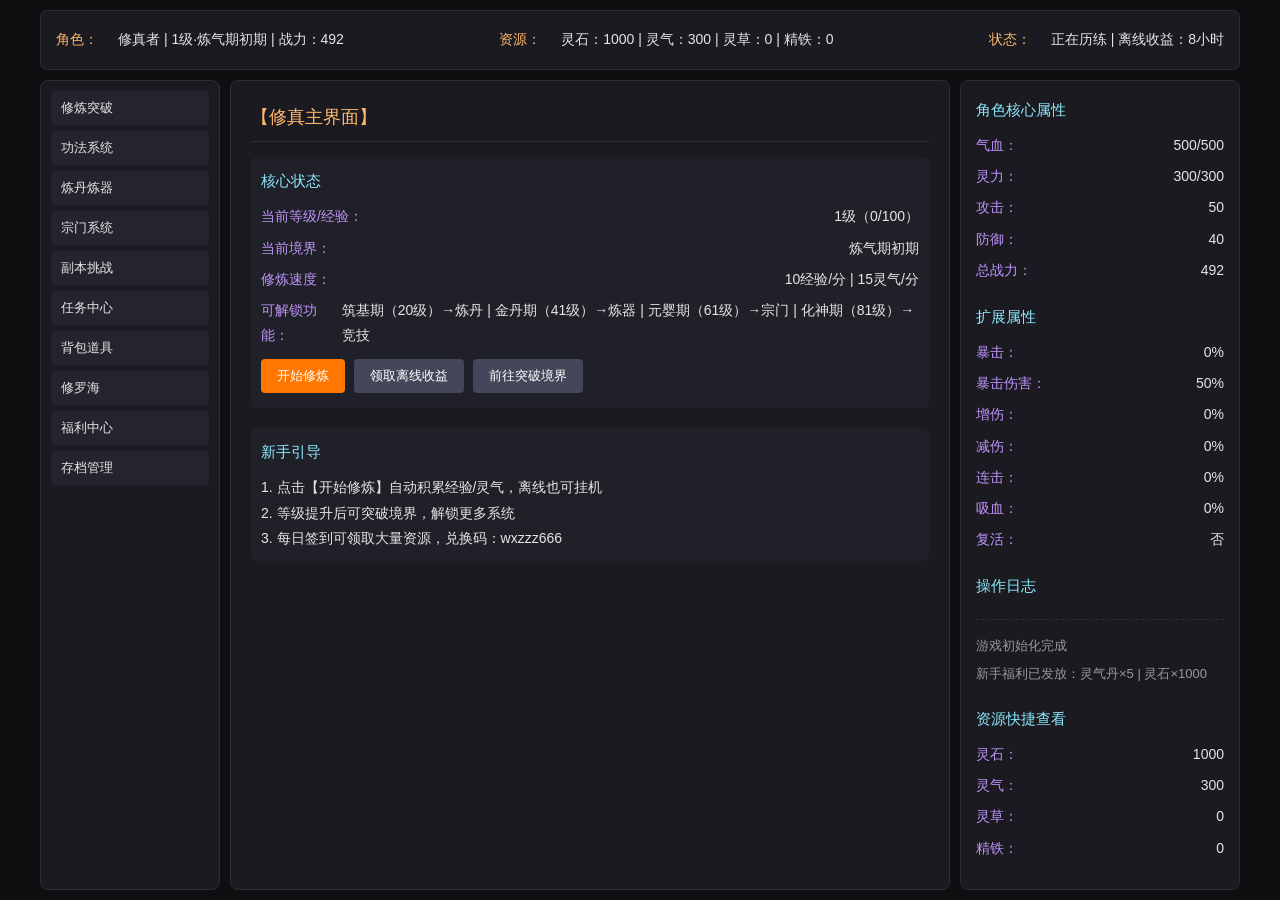
<file: 极速xiuxian.html>
<!DOCTYPE html>
<html lang="zh-CN">
<head>
    <meta charset="UTF-8">
    <meta name="viewport" content="width=device-width, initial-scale=1.0">
    <title>文字修真传 - 完整版</title>
    <link rel="stylesheet" href="style.css">
</head>
<body>
    <div class="game-container">
        <!-- 顶部状态栏（全局固定） -->
        <div class="status-bar">
            <div class="status-item">
                <span class="status-key">角色：</span>
                <span id="role-info">修真者 | 1级·炼气期初期 | 战力：100</span>
            </div>
            <div class="status-item">
                <span class="status-key">资源：</span>
                <span id="res-info">灵石：1000 | 灵气：300 | 灵草：0 | 精铁：0</span>
            </div>
            <div class="status-item">
                <span class="status-key">状态：</span>
                <span id="state-info">未修炼 | 离线收益：8小时</span>
            </div>
        </div>

        <!-- 左侧导航栏（全局固定） -->
        <div class="nav-bar">
            <button class="nav-btn active" data-view="practice" onclick="switchView('practice')">修炼突破</button>
            <button class="nav-btn" data-view="gongfa" onclick="switchView('gongfa')">功法系统</button>
            <button class="nav-btn" data-view="alchemy" onclick="switchView('alchemy')">炼丹炼器</button>
            <button class="nav-btn" data-view="zongmen" onclick="switchView('zongmen')">宗门系统</button>
            <button class="nav-btn" data-view="dungeon" onclick="switchView('dungeon')">副本挑战</button>
            <button class="nav-btn" data-view="task" onclick="switchView('task')">任务中心</button>
            <button class="nav-btn" data-view="bag" onclick="switchView('bag')">背包道具</button>
            <button class="nav-btn" data-view="shura" onclick="switchView('shura')">修罗海</button>
            <button class="nav-btn" data-view="welfare" onclick="switchView('welfare')">福利中心</button>
            <button class="nav-btn" onclick="gameActions.openSaveManager()">存档管理</button>
        </div>

        <!-- 主内容区（动态切换） -->
        <div class="main-content" id="main-view">
            <!-- 首页内容（默认） -->
            <div class="content-view active" id="view-home">
                <div class="content-title">【修真主界面】</div>
                <div class="module">
                    <div class="module-title">核心状态</div>
                    <div class="info-line">
                        <span class="info-label">当前等级/经验：</span>
                        <span id="home-level">1级（0/100）</span>
                    </div>
                    <div class="info-line">
                        <span class="info-label">当前境界：</span>
                        <span id="home-realm">炼气期初期</span>
                    </div>
                    <div class="info-line">
                        <span class="info-label">修炼速度：</span>
                        <span id="home-speed">10经验/分 | 15灵气/分（引气诀+10%）</span>
                    </div>
                    <div class="info-line">
                        <span class="info-label">可解锁功能：</span>
                        <span>筑基期（20级）→炼丹 | 金丹期（41级）→炼器 | 元婴期（61级）→宗门 | 化神期（81级）→竞技</span>
                    </div>
                    <button class="btn btn-primary" onclick="gameActions.startPractice()">开始修炼</button>
                    <button class="btn" onclick="gameActions.getOfflineReward()">领取离线收益</button>
                    <button class="btn" onclick="switchView('practice')">前往突破境界</button>
                </div>
                <div class="module">
                    <div class="module-title">新手引导</div>
                    <p>1. 点击【开始修炼】自动积累经验/灵气，离线也可挂机</p>
                    <p>2. 等级提升后可突破境界，解锁更多系统</p>
                    <p>3. 每日签到可领取大量资源，兑换码：wxzzz666</p>
                </div>
            </div>

            <!-- 修炼突破界面 -->
            <div class="content-view" id="view-practice">
                <div class="content-title">【修炼突破系统】</div>
                <!-- 修炼模块 -->
                <div class="module">
                    <div class="module-title">修炼中心</div>
                    <div class="info-line">
                        <span class="info-label">修炼状态：</span>
                        <span id="practice-state" class="tag-warning">未修炼</span>
                    </div>
                    <div class="info-line">
                        <span class="info-label">当前地图：</span>
                        <select id="map-select" onchange="gameActions.changeMap(this.value)" style="padding: 5px; border: 1px solid #ddd; border-radius: 4px;">
                            <option value="qingshan">青丘山（练气期）</option>
                            <option value="greenValley">绿柳谷（练气期）</option>
                            <option value="tianchi">天池（筑基期）</option>
                            <option value="cloudPeak">云峰（筑基期）</option>
                            <option value="yaochi">瑶池（金丹期）</option>
                            <option value="fairyCave">仙洞（金丹期）</option>
                            <option value="xuantian">玄天秘境（元婴期）</option>
                            <option value="starryAbyss">星空深渊（元婴期）</option>
                            <option value="godDomain">化神之域（化神期）</option>
                            <option value="lawRealm">法则之境（化神期）</option>
                            <option value="voidRealm">炼虚秘境（炼虚期）</option>
                            <option value="spaceRift">空间乱流（炼虚期）</option>
                            <option value="unitySanctuary">合体圣境（合体期）</option>
                            <option value="daoRealm">道韵之境（合体期）</option>
                            <option value="celestialRealm">大乘神域（大乘期）</option>
                            <option value="immortalGate">仙途入口（大乘期）</option>
                            <option value="tribulationPlatform">渡劫仙台（渡劫期）</option>
                            <option value="celestialEdge">仙界边缘（渡劫期）</option>
                        </select>
                    </div>
                    <div class="info-line">
                        <span class="info-label">地图描述：</span>
                        <span id="map-description">适合练气期修士修炼的地方，灵气稀薄但安全</span>
                    </div>
                    <div class="info-line">
                        <span class="info-label">基础速度：</span>
                        <span id="practice-base-speed">10经验/分 | 15灵气/分</span>
                    </div>
                    <div class="info-line">
                        <span class="info-label">加成明细：</span>
                        <span id="practice-bonus">引气诀（1级）+10% | 无法器加成 → 实际：11.5经验/分 | 17.25灵气/分</span>
                    </div>
                    <div class="info-line">
                        <span class="info-label">剩余升级经验：</span>
                        <span id="practice-exp">100（约8.7分钟）</span>
                    </div>
                    <div class="info-line">
                        <span class="info-label">离线收益上限：</span>
                        <span>8小时（最多552经验 | 828灵气）</span>
                    </div>
                    <div class="info-line">
                        <span class="info-label">挂机时间：</span>
                        <span id="practice-time">0分钟</span>
                    </div>
                    <button class="btn" onclick="gameActions.useItem('lingQiDan')">使用灵气丹（剩余：<span id="practice-dan">5</span>）</button>
                    <button class="btn btn-primary" onclick="gameActions.stopPractice()">领取挂机收益</button>
                    <div class="info-line" style="margin-top:10px;">
                        <label><input type="checkbox" id="auto-use-dan" onchange="gameData.autoUseDan = this.checked; saveGame()"> 自动使用灵气丹</label>
                        <label><input type="checkbox" id="auto-get-offline" onchange="gameData.autoGetOffline = this.checked; saveGame()"> 自动领取离线收益</label>
                        <label><input type="checkbox" id="auto-practice" onchange="gameData.autoPractice = this.checked; saveGame(); if(this.checked) gameActions.startAutoPractice();"> 自动修炼</label>
                    </div>
                </div>

                <!-- 突破模块 -->
                <div class="module">
                    <div class="module-title">境界突破</div>
                    <div class="info-line">
                        <span class="info-label">当前境界/目标：</span>
                        <span id="break-realm">炼气期初期 → 炼气期中期</span>
                    </div>
                    <div class="info-line">
                        <span class="info-label">突破条件：</span>
                        <span id="break-conditions">等级≥5（✅） | 灵气≥500（❌ 当前300） | 无道具需求（✅）</span>
                    </div>
                    <div class="info-line">
                        <span class="info-label">突破成功率：</span>
                        <span id="break-rate">100%（炼气期）</span>
                    </div>
                    <div class="info-line">
                        <span class="info-label">突破收益：</span>
                        <span>气血+200 | 灵力+100 | 修炼速度+10%</span>
                    </div>
                    <button class="btn btn-primary" id="btn-break" onclick="gameActions.breakRealm()" disabled>突破境界</button>
                </div>
            </div>

            <!-- 功法系统界面 -->
            <div class="content-view" id="view-gongfa">
                <div class="content-title">【功法系统】</div>
                <div class="module">
                    <div class="module-title">已装备功法</div>
                    <div class="item-list" id="gongfa-equipped">
                        <!-- 动态渲染 -->
                    </div>
                </div>
                <div class="module">
                    <div class="module-title">功法列表</div>
                    <div class="item-list" id="gongfa-list">
                        <!-- 动态渲染 -->
                    </div>
                    <div class="info-line">
                        <span class="info-label">功法合成：</span>
                        <span>10个对应碎片合成1个功法</span>
                    </div>
                    <div class="info-line">
                        <span class="info-label">功法升级：</span>
                        <span>10 + 等级×10个对应碎片</span>
                    </div>
                </div>
            </div>

            <!-- 炼丹炼器界面 -->
            <div class="content-view" id="view-alchemy">
                <div class="content-title">【炼丹炼器系统】</div>
                <!-- 炼丹模块 -->
                <div class="module">
                    <div class="module-title">炼丹中心（解锁：筑基期）</div>
                    <div class="info-line" id="alchemy-unlock-tip">
                        <span class="tag-warning">未解锁：需突破至筑基期（20级）</span>
                    </div>
                    <div class="info-line">
                        <span class="info-label">炼丹等级/经验：</span>
                        <span id="alchemy-level">0级（0/100）</span>
                    </div>
                    <div class="item-list" id="alchemy-list">
                        <div class="item">
                            <div>
                                <span>灵气丹（辅助类）</span>
                                <span>功效：修炼速度×2 持续10分钟</span>
                            </div>
                            <div>
                                <span>材料：灵草×10 | 灵石×100（当前：0/10 | 1000/100）</span>
                                <button class="btn" id="btn-make-dan" onclick="gameActions.makeAlchemy('lingQiDan')" disabled>炼制</button>
                            </div>
                        </div>
                        <div class="item">
                            <div>
                                <span>金丹丹（突破类）</span>
                                <span>功效：筑基→金丹突破成功率+10%</span>
                            </div>
                            <div>
                                <span>材料：灵草×50 | 灵石×1000（当前：0/50 | 1000/1000）</span>
                                <button class="btn" disabled>炼制</button>
                            </div>
                        </div>
                    </div>
                    <div class="info-line">
                        <span class="info-label">当前炼丹任务：</span>
                        <span id="alchemy-task">无</span>
                    </div>
                </div>

                <!-- 炼器模块 -->
                <div class="module">
                    <div class="module-title">炼器中心（解锁：金丹期）</div>
                    <div class="info-line" id="forge-unlock-tip">
                        <span class="tag-warning">未解锁：需突破至金丹期（41级）</span>
                    </div>
                    <div class="item-list" id="forge-list">
                        <div class="item">
                            <div>
                                <span>青钢剑（凡品·攻击）</span>
                                <span>功效：攻击+50</span>
                            </div>
                            <div>
                                <span>材料：精铁×10 | 灵石×200（当前：0/10 | 1000/200）</span>
                                <button class="btn" id="btn-make-forge" disabled>打造</button>
                            </div>
                        </div>
                        <div class="item">
                            <div>
                                <span>青钢甲（凡品·防御）</span>
                                <span>功效：防御+40</span>
                            </div>
                            <div>
                                <span>材料：精铁×15 | 灵石×300（当前：0/15 | 1000/300）</span>
                                <button class="btn" disabled>打造</button>
                            </div>
                        </div>
                    </div>
                    <div class="module-title" style="margin-top:10px;">法器强化</div>
                    <div class="info-line">
                        <span class="info-label">当前强化法器：</span>
                        <span id="forge-stren-item">无</span>
                    </div>
                    <div class="info-line">
                        <span class="info-label">强化消耗：</span>
                        <span>强化石×2 | 灵石×100（当前：0/2 | 1000/100）</span>
                    </div>
                    <button class="btn" id="btn-stren-forge" disabled>强化法器</button>
                </div>
            </div>

            <!-- 宗门系统界面 -->
            <div class="content-view" id="view-zongmen">
                <div class="content-title">【宗门系统】</div>
                <div class="module">
                    <div class="module-title">宗门状态</div>
                    <div class="info-line" id="zongmen-unlock-tip">
                        <span class="tag-warning">未解锁：需突破至元婴期（61级）</span>
                    </div>
                    <div class="info-line">
                        <span class="info-label">当前状态：</span>
                        <span id="zongmen-state">未加入宗门</span>
                    </div>
                    <button class="btn" id="btn-create-zongmen" onclick="gameActions.createZongmen()" disabled>创建宗门（需宗门令牌×1 | 灵石×10000）</button>
                    <button class="btn" id="btn-join-zongmen" onclick="gameActions.showZongmenList()" disabled>加入宗门</button>
                </div>
                <div class="module" id="zongmen-list" style="display:none;">
                    <div class="module-title">宗门列表</div>
                    <div class="item-list">
                        <div class="item">
                            <div>
                                <span>青云宗（等级1）</span>
                                <span>人数：1/20 | 宗主：修真者123</span>
                            </div>
                            <button class="btn" onclick="gameActions.applyZongmen('青云宗')">申请加入</button>
                        </div>
                        <div class="item">
                            <div>
                                <span>逍遥阁（等级1）</span>
                                <span>人数：2/20 | 宗主：修真者456</span>
                            </div>
                            <button class="btn" onclick="gameActions.applyZongmen('逍遥阁')">申请加入</button>
                        </div>
                    </div>
                </div>
                <div class="module" id="zongmen-func" style="display:none;">
                    <div class="module-title">宗门功能</div>
                    <button class="btn" onclick="switchView('zongmen-task')">宗门任务</button>
                    <button class="btn" onclick="switchView('zongmen-shop')">宗门商店</button>
                    <button class="btn" onclick="switchView('zongmen-chat')">宗门聊天</button>
                </div>
            </div>



            <!-- 任务中心界面 -->
            <div class="content-view" id="view-task">
                <div class="content-title">【任务中心】</div>
                <!-- 日常任务 -->
                <div class="module">
                    <div class="module-title">日常任务（每日24点刷新）</div>
                    <div class="item-list" id="task-daily">
                        <div class="item">
                            <div>
                                <span>修炼2小时</span>
                                <span class="tag-warning">进度：0/2小时</span>
                            </div>
                            <button class="btn" onclick="gameActions.getTaskReward('daily1')" disabled>领取（灵石×200 | 灵气丹×1）</button>
                        </div>
                        <div class="item">
                            <div>
                                <span>突破1次境界</span>
                                <span class="tag-warning">进度：0/1</span>
                            </div>
                            <button class="btn" onclick="gameActions.getTaskReward('daily2')" disabled>领取（灵石×300 | 灵草×5）</button>
                        </div>
                        <div class="item">
                            <div>
                                <span>签到1次</span>
                                <span class="tag-warning">进度：0/1</span>
                            </div>
                            <button class="btn" onclick="gameActions.getTaskReward('daily3')" disabled>领取（灵石×100 | 精铁×2）</button>
                        </div>
                    </div>
                    <button class="btn" onclick="gameActions.refreshDailyTask()">刷新日常任务（剩余：2/3次）</button>
                </div>

                <!-- 主线任务 -->
                <div class="module">
                    <div class="module-title">主线任务（跟随境界）</div>
                    <div class="item-list" id="task-main">
                        <div class="item">
                            <div>
                                <span>突破至炼气期中期</span>
                                <span class="tag-warning">进度：未完成</span>
                            </div>
                            <button class="btn" onclick="gameActions.getTaskReward('main1')" disabled>领取（灵石×500 | 引气诀碎片×2）</button>
                        </div>
                        <div class="item">
                            <div>
                                <span>等级提升至10级</span>
                                <span class="tag-warning">进度：1/10</span>
                            </div>
                            <button class="btn" onclick="gameActions.getTaskReward('main2')" disabled>领取（灵石×800 | 灵气丹×3）</button>
                        </div>
                    </div>
                </div>

                <!-- 成就任务 -->
                <div class="module">
                    <div class="module-title">成就任务（永久有效）</div>
                    <div class="item-list" id="task-achievement">
                        <div class="item">
                            <div>
                                <span>首次突破境界</span>
                                <span class="tag-warning">进度：未完成</span>
                            </div>
                            <button class="btn" onclick="gameActions.getTaskReward('ach1')" disabled>领取（成就点×10 | 灵石×1000）</button>
                        </div>
                        <div class="item">
                            <div>
                                <span>炼制10颗丹药</span>
                                <span class="tag-warning">进度：0/10</span>
                            </div>
                            <button class="btn" onclick="gameActions.getTaskReward('ach2')" disabled>领取（成就点×20 | 强化石×5）</button>
                        </div>
                    </div>
                </div>
            </div>

            <!-- 背包道具界面 -->
            <div class="content-view" id="view-bag">
                <div class="content-title">【背包道具系统】</div>
                <div class="module">
                    <div class="module-title">消耗品</div>
                    <div class="item-list" id="bag-consume">
                        <div class="item">
                            <span>灵气丹 ×<span id="bag-lingQiDan">5</span></span>
                            <button class="btn" onclick="gameActions.useItem('lingQiDan')">使用</button>
                        </div>
                        <div class="item">
                            <span>金丹丹 ×<span id="bag-jinDan">0</span></span>
                            <button class="btn" onclick="gameActions.useItem('jinDan')" disabled>使用</button>
                        </div>
                        <div class="item">
                            <span>加速符 ×<span id="bag-accelerate">3</span></span>
                            <button class="btn" onclick="gameActions.useItem('accelerate')">使用</button>
                        </div>
                    </div>
                </div>
                <div class="module">
                    <div class="module-title">材料</div>
                    <div class="item-list" id="bag-material">
                        <div class="item">
                            <span>灵草 ×<span id="bag-lingCao">0</span></span>
                            <span>用途：炼丹</span>
                        </div>
                        <div class="item">
                            <span>精铁 ×<span id="bag-iron">0</span></span>
                            <span>用途：炼器</span>
                        </div>
                        <div class="item">
                            <span>强化石 ×<span id="bag-strenStone">0</span></span>
                            <span>用途：法器强化</span>
                        </div>
                    </div>
                </div>
                <div class="module">
                    <div class="module-title">突破材料</div>
                    <div class="item-list" id="bag-break">
                        <div class="item">
                            <span>练气丹 ×<span id="bag-lianQiDan">0</span></span>
                            <span>用途：突破到筑基期</span>
                        </div>
                        <div class="item">
                            <span>筑基丹 ×<span id="bag-zhuJiDan">0</span></span>
                            <span>用途：突破到金丹期</span>
                        </div>
                        <div class="item">
                            <span>金丹液 ×<span id="bag-jinDanYe">0</span></span>
                            <span>用途：突破到元婴期</span>
                        </div>
                        <div class="item">
                            <span>元婴果 ×<span id="bag-yuanYingGuo">0</span></span>
                            <span>用途：突破到化神期</span>
                        </div>
                        <div class="item">
                            <span>化神晶 ×<span id="bag-huaShenJing">0</span></span>
                            <span>用途：突破到炼虚期</span>
                        </div>
                        <div class="item">
                            <span>炼虚石 ×<span id="bag-lianXuShi">0</span></span>
                            <span>用途：突破到合体期</span>
                        </div>
                        <div class="item">
                            <span>合体莲 ×<span id="bag-heTiLian">0</span></span>
                            <span>用途：突破到大乘期</span>
                        </div>
                        <div class="item">
                            <span>大乘骨 ×<span id="bag-daChengGu">0</span></span>
                            <span>用途：突破到渡劫期</span>
                        </div>
                        <div class="item">
                            <span>渡劫丹 ×<span id="bag-duJieDan">0</span></span>
                            <span>用途：突破到更高境界</span>
                        </div>
                        <div class="item">
                            <span>突破保底符 ×<span id="bag-baoDiFu">0</span></span>
                            <span>用途：提高突破成功率</span>
                        </div>
                    </div>
                </div>
                <div class="module">
                    <div class="module-title">特殊道具</div>
                    <div class="item-list" id="bag-special">
                        <div class="item">
                            <span>宗门令牌 ×<span id="bag-zongmenToken">1</span></span>
                            <span>用途：创建宗门</span>
                        </div>
                        <div class="item">
                            <span>竞技次数卡 ×<span id="bag-competeCard">0</span></span>
                            <span>用途：增加竞技次数</span>
                        </div>
                    </div>
                </div>
            </div>

            <!-- 福利中心界面 -->
            <div class="content-view" id="view-welfare">
                <div class="content-title">【福利中心】</div>
                <!-- 每日签到 -->
                <div class="module">
                    <div class="module-title">每日签到</div>
                    <div class="info-line">
                        <span class="info-label">当前签到天数：</span>
                        <span id="welfare-sign">0/7</span>
                    </div>
                    <div class="info-line">
                        <span class="info-label">今日签到奖励：</span>
                        <span>灵石×500 | 灵气丹×2</span>
                    </div>
                    <button class="btn btn-primary" id="btn-sign" onclick="gameActions.signIn()">立即签到</button>
                    <div class="info-line">
                        <span class="info-label">累计签到奖励：</span>
                        <span>7天：宗门令牌×1 | 30天：上品功法碎片×10</span>
                    </div>
                </div>

                <!-- 兑换码 -->
                <div class="module">
                    <div class="module-title">兑换码</div>
                    <input type="text" id="cdk-input" placeholder="输入兑换码（例：wxzzz666）" style="padding:8px; width:250px; background:#24242e; border:1px solid #333; color:#fff; border-radius:4px;">
                    <button class="btn btn-primary" onclick="gameActions.exchangeCDK()">兑换</button>
                    <div class="info-line" style="margin-top:10px;">
                        <span class="tag-success">可用兑换码：wxzzz666、xiuzhen888、chuangjian666</span>
                    </div>
                </div>

                <!-- 在线福利 -->
                <div class="module">
                    <div class="module-title">在线福利</div>
                    <div class="item-list">
                        <div class="item">
                            <span>在线5分钟：灵石×200</span>
                            <button class="btn" id="btn-online-5" onclick="gameActions.getOnlineReward(5)" disabled>领取</button>
                        </div>
                        <div class="item">
                            <span>在线15分钟：灵草×5</span>
                            <button class="btn" id="btn-online-15" onclick="gameActions.getOnlineReward(15)" disabled>领取</button>
                        </div>
                        <div class="item">
                            <span>在线30分钟：精铁×5</span>
                            <button class="btn" id="btn-online-30" onclick="gameActions.getOnlineReward(30)" disabled>领取</button>
                        </div>
                    </div>
                </div>
            </div>
            
            <!-- 副本挑战界面 -->
            <div class="content-view" id="view-dungeon">
                <div class="content-title">【副本挑战】</div>
                <!-- 副本列表 -->
                <div class="module">
                    <div class="module-title">副本列表</div>
                    <div id="dungeon-content" class="item-list">
                        <!-- 副本列表将通过JavaScript动态生成 -->
                    </div>
                </div>
                <!-- 副本说明 -->
                <div class="module">
                    <div class="module-title">副本说明</div>
                    <div class="info-line">
                        <span class="info-label">每日次数：</span>
                        <span>每个副本每日有挑战次数限制</span>
                    </div>
                    <div class="info-line">
                        <span class="info-label">体力消耗：</span>
                        <span>挑战副本需要消耗灵气作为体力</span>
                    </div>
                    <div class="info-line">
                        <span class="info-label">奖励产出：</span>
                        <span>不同副本产出不同类型的资源</span>
                    </div>
                </div>
            </div>

            <!-- 修罗海界面 -->
            <div class="content-view" id="view-shura" style="display: none;">
                <div class="content-title">【修罗海】</div>
                <div class="module">
                    <div class="module-title">无限闯关模式</div>
                    <div class="info-line">
                        <span class="info-label">当前关卡：</span>
                        <span id="shura-level">第1关</span>
                    </div>
                    <div class="info-line">
                        <span class="info-label">最高关卡：</span>
                        <span id="shura-highest">第1关</span>
                    </div>
                    <button class="btn btn-primary" id="shura-start" onclick="gameActions.startShuraFight()">开始战斗</button>
                    <button class="btn" onclick="gameActions.autoShura()">自动闯关</button>
                </div>
                
                <div class="module">
                    <div class="module-title">跳关功能</div>
                    <div class="info-line">
                        <span class="info-label">增加层数：</span>
                        <span>
                            <button class="btn" onclick="gameActions.jumpShuraLevel(10)">+10关</button>
                            <button class="btn" onclick="gameActions.jumpShuraLevel(50)">+50关</button>
                            <button class="btn" onclick="gameActions.jumpShuraLevel(100)">+100关</button>
                        </span>
                    </div>
                    <div class="info-line" style="margin-top: 10px;">
                        <span class="info-label">减少层数：</span>
                        <span>
                            <button class="btn" onclick="gameActions.decreaseShuraLevel(10)">-10关</button>
                            <button class="btn" onclick="gameActions.decreaseShuraLevel(50)">-50关</button>
                            <button class="btn" onclick="gameActions.decreaseShuraLevel(100)">-100关</button>
                        </span>
                    </div>
                </div>
                
                <div class="module" id="shura-battle" style="display: none;">
                    <div class="module-title">战斗界面</div>
                    <div class="battle-area">
                        <div class="battle-character">
                            <div class="character-info">
                                <span class="character-name">修真者</span>
                                <div class="hp-bar">
                                    <div class="hp-fill" id="player-hp-fill" style="width: 100%"></div>
                                    <span id="player-hp">500/500</span>
                                </div>
                            </div>
                        </div>
                        <div class="battle-vs">VS</div>
                        <div class="battle-enemy">
                            <div class="enemy-info">
                                <span class="enemy-name">修罗魔主</span>
                                <div class="hp-bar">
                                    <div class="hp-fill enemy-hp" id="enemy-hp-fill" style="width: 100%"></div>
                                    <span id="enemy-hp">100/100</span>
                                </div>
                            </div>
                        </div>
                    </div>
                    <div class="battle-log" id="battle-log">
                        <div class="log-item">战斗开始！</div>
                    </div>
                    <button class="btn" id="shura-next" onclick="gameActions.nextShuraLevel()" style="display: none;">下一关</button>
                </div>
            </div>
        </div>

        <!-- 右侧信息栏（全局联动） -->
        <div class="side-info">
            <!-- 角色属性 -->
            <div class="side-module">
                <div class="module-title">角色核心属性</div>
                <div class="info-line">
                    <span class="info-label">气血：</span>
                    <span id="side-hp">500/500</span>
                </div>
                <div class="info-line">
                    <span class="info-label">灵力：</span>
                    <span id="side-mp">300/300</span>
                </div>
                <div class="info-line">
                    <span class="info-label">攻击：</span>
                    <span id="side-atk">50</span>
                </div>
                <div class="info-line">
                    <span class="info-label">防御：</span>
                    <span id="side-def">40</span>
                </div>
                <div class="info-line">
                    <span class="info-label">总战力：</span>
                    <span id="side-power">100</span>
                </div>
            </div>
            
            <!-- 扩展属性 -->
            <div class="side-module">
                <div class="module-title">扩展属性</div>
                <div class="info-line">
                    <span class="info-label">暴击：</span>
                    <span id="side-crit">0%</span>
                </div>
                <div class="info-line">
                    <span class="info-label">暴击伤害：</span>
                    <span id="side-critDamage">50%</span>
                </div>
                <div class="info-line">
                    <span class="info-label">增伤：</span>
                    <span id="side-damageIncrease">0%</span>
                </div>
                <div class="info-line">
                    <span class="info-label">减伤：</span>
                    <span id="side-damageReduction">0%</span>
                </div>
                <div class="info-line">
                    <span class="info-label">连击：</span>
                    <span id="side-combo">0%</span>
                </div>
                <div class="info-line">
                    <span class="info-label">吸血：</span>
                    <span id="side-vampire">0%</span>
                </div>
                <div class="info-line">
                    <span class="info-label">复活：</span>
                    <span id="side-resurrect">否</span>
                </div>
            </div>

            <!-- 操作日志 -->
            <div class="side-module">
                <div class="module-title">操作日志</div>
                <div class="log-panel" id="log-panel">
                    <div class="log-item">游戏初始化完成</div>
                    <div class="log-item">新手福利已发放：灵气丹×5 | 灵石×1000</div>
                </div>
            </div>

            <!-- 资源快捷查看 -->
            <div class="side-module">
                <div class="module-title">资源快捷查看</div>
                <div class="info-line">
                    <span class="info-label">灵石：</span>
                    <span id="side-stone">1000</span>
                </div>
                <div class="info-line">
                    <span class="info-label">灵气：</span>
                    <span id="side-spirit">300</span>
                </div>
                <div class="info-line">
                    <span class="info-label">灵草：</span>
                    <span id="side-lingCao">0</span>
                </div>
                <div class="info-line">
                    <span class="info-label">精铁：</span>
                    <span id="side-iron">0</span>
                </div>
            </div>

        </div>
    </div>

    <script src="script.js"></script>
    <script>
    // 测试脚本，确保switchView函数可用
    console.log('Testing switchView function...');
    if (typeof switchView === 'function') {
        console.log('switchView function is available');
    } else {
        console.error('switchView function is not available');
    }
    
    // 测试导航按钮点击
    console.log('Testing navigation buttons...');
    const navButtons = document.querySelectorAll('.nav-btn');
    console.log(`Found ${navButtons.length} nav buttons`);
    
    // 为每个导航按钮添加额外的点击事件监听器，确保点击能够被捕获
    navButtons.forEach(btn => {
        btn.addEventListener('click', function(e) {
            console.log(`Nav button clicked: ${this.textContent}`);
            const viewId = this.getAttribute('data-view');
            if (viewId) {
                console.log(`Switching to view: ${viewId}`);
            }
        });
    });
    </script>
</body>
</html>
</file>
<file: style.css>
* {
    margin: 0;
    padding: 0;
    box-sizing: border-box;
    font-family: "Consolas", "Microsoft Yahei", sans-serif;
}
body {
    background: #0f0f12;
    color: #e5e5e5;
    font-size: 14px;
    line-height: 1.8;
    padding: 10px;
}
/* 全局容器 - 固定布局 */
.game-container {
    max-width: 1200px;
    margin: 0 auto;
    display: grid;
    grid-template-columns: 180px 1fr 280px;
    grid-template-rows: 60px 1fr;
    gap: 10px;
    height: calc(100vh - 20px);
}
/* 顶部状态栏 - 全局固定 */
.status-bar {
    grid-column: 1 / 4;
    background: #1a1a20;
    border-radius: 8px;
    padding: 0 15px;
    display: flex;
    align-items: center;
    justify-content: space-between;
    border: 1px solid #2d2d38;
}
.status-item {
    display: flex;
    gap: 20px;
}
.status-key {
    color: #ffb86c;
}
/* 左侧导航栏 - 固定 */
.nav-bar {
    grid-row: 2 / 3;
    background: #1a1a20;
    border-radius: 8px;
    padding: 10px;
    border: 1px solid #2d2d38;
}
.nav-btn {
    width: 100%;
    padding: 8px 10px;
    background: #24242e;
    color: #e5e5e5;
    border: none;
    border-radius: 4px;
    margin-bottom: 6px;
    cursor: pointer;
    text-align: left;
    transition: all 0.2s;
}
.nav-btn:hover, .nav-btn.active {
    background: #ff7700;
    color: #fff;
}
/* 主内容区 - 动态切换 */
.main-content {
    grid-row: 2 / 3;
    background: #1a1a20;
    border-radius: 8px;
    padding: 20px;
    border: 1px solid #2d2d38;
    overflow-y: auto;
}
.content-title {
    font-size: 18px;
    color: #ffb86c;
    margin-bottom: 15px;
    padding-bottom: 8px;
    border-bottom: 1px solid #2d2d38;
}
.module {
    margin-bottom: 20px;
    padding: 10px;
    background: #202028;
    border-radius: 6px;
}
.module-title {
    color: #8be9fd;
    margin-bottom: 10px;
    font-size: 15px;
}
.info-line {
    margin: 6px 0;
    display: flex;
    justify-content: space-between;
}
.info-label {
    color: #bd93f9;
}
.btn {
    padding: 8px 16px;
    background: #44475a;
    color: #fff;
    border: none;
    border-radius: 4px;
    cursor: pointer;
    margin: 5px 5px 5px 0;
    transition: all 0.2s;
}
.btn-primary {
    background: #ff7700;
}
.btn:hover {
    opacity: 0.9;
    transform: translateY(-1px);
}
.btn:disabled {
    background: #333544;
    color: #888;
    cursor: not-allowed;
    transform: none;
    opacity: 1;
}
.item-list {
    margin: 10px 0;
}
.item {
    padding: 8px;
    background: #24242e;
    border-radius: 4px;
    margin-bottom: 5px;
    display: flex;
    justify-content: space-between;
}
.tag-success {
    color: #50fa7b;
}
.tag-danger {
    color: #ff5555;
}
.tag-warning {
    color: #f1fa8c;
}
/* 右侧信息栏 - 全局联动 */
.side-info {
    grid-row: 2 / 3;
    background: #1a1a20;
    border-radius: 8px;
    padding: 15px;
    border: 1px solid #2d2d38;
    overflow-y: auto;
}
.side-module {
    margin-bottom: 20px;
}
.log-panel {
    margin-top: 20px;
    padding-top: 10px;
    border-top: 1px dashed #2d2d38;
    color: #999;
    font-size: 13px;
}
.log-item {
    margin: 4px 0;
}
/* 适配移动端 */
@media (max-width: 768px) {
    .game-container {
        grid-template-columns: 1fr;
        grid-template-rows: 60px 80px 1fr 200px;
    }
    .status-bar {
        grid-column: 1 / 2;
        flex-wrap: wrap;
        height: auto;
        padding: 5px 10px;
    }
    .nav-bar {
        grid-row: 2 / 3;
        display: flex;
        overflow-x: auto;
        gap: 5px;
        padding: 5px;
    }
    .nav-btn {
        white-space: nowrap;
        margin-bottom: 0;
    }
    .side-info {
        grid-row: 4 / 5;
        grid-column: 1 / 2;
    }
}

/* 修罗海战斗界面 */
.battle-area {
    display: flex;
    justify-content: space-between;
    align-items: center;
    padding: 20px;
    background-color: #24242e;
    border-radius: 4px;
    margin-bottom: 10px;
}

.battle-character, .battle-enemy {
    flex: 1;
    text-align: center;
}

.battle-vs {
    font-size: 24px;
    font-weight: bold;
    color: #ff6b6b;
    margin: 0 20px;
}

.character-info, .enemy-info {
    padding: 10px;
    background-color: #1a1a20;
    border-radius: 4px;
    border: 1px solid #2d2d38;
}

.character-name, .enemy-name {
    display: block;
    font-weight: bold;
    margin-bottom: 10px;
}

.hp-bar {
    width: 100%;
    height: 20px;
    background-color: #2d2d38;
    border-radius: 10px;
    overflow: hidden;
    position: relative;
}

.hp-fill {
    height: 100%;
    background-color: #50fa7b;
    transition: width 0.5s ease;
    position: absolute;
    top: 0;
    left: 0;
}

.enemy-hp {
    background-color: #ff5555;
}

.hp-bar span {
    position: absolute;
    top: 0;
    left: 0;
    width: 100%;
    height: 100%;
    display: flex;
    align-items: center;
    justify-content: center;
    font-size: 12px;
    font-weight: bold;
    text-shadow: 1px 1px 2px rgba(0, 0, 0, 0.8);
}

.battle-log {
    height: 200px;
    overflow-y: auto;
    padding: 10px;
    background-color: #24242e;
    border-radius: 4px;
    margin-bottom: 10px;
}

.battle-log .log-item {
    margin-bottom: 5px;
    padding: 5px;
    border-bottom: 1px solid #2d2d38;
}
</file>
